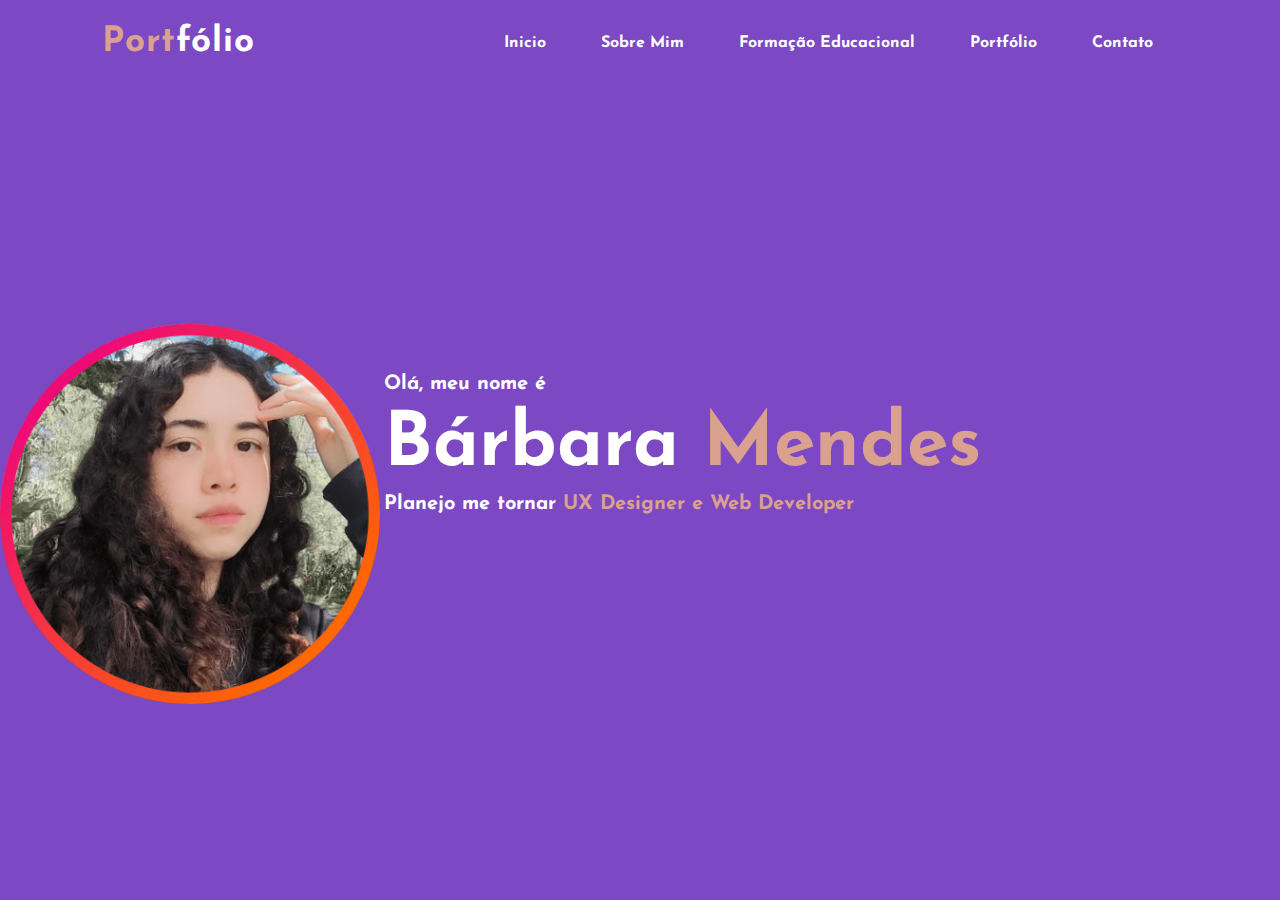
<file: index.html>
<!DOCTYPE html>
<html lang="pt-BR">

<head>
    <meta charset="UTF-8">
    <meta name="viewport" content="width=device-width, initial-scale=1.0">
    <title>Portfólio Bárbara</title>

    <link rel="stylesheet" href="estilo.css">
    <!-- Link externo para fonte -->
    <link rel="preconnect" href="https://fonts.googleapis.com">
    <link rel="preconnect" href="https://fonts.gstatic.com" crossorigin>
    <link href="https://fonts.googleapis.com/css2?family=Josefin+Sans:ital,wght@0,100..700;1,100..700&display=swap"
        rel="stylesheet">

</head>

<body>
    <!-- Cabeçalho-->
    <header>
        <div class="header">
            <nav>
                <!-- Logo do site com a tag span para mudar a cor de algumas letras -->
                <h2 class="logo"><span>Port</span>fólio</h2>
                <ul>
                    <!-- Lista de paginas/links de navegação -->
                    <li><a href="index.html">Inicio</a></li>
                    <li><a href="sobre.html">Sobre mim</a></li>
                    <li><a href="formacao.html">Formação educacional</a></li>
                    <li><a href="portfolio.html">Portfólio</a></li>
                    <li><a href="contato.html">Contato</a></li>
                </ul>
            </nav>
        </div>
    </header>

    <!-- Imagem aredondada na página de inicio-->
    <div class="imagem">
        <img src="imagem/img1.png" alt="foto1" width="200%" height="100%">
    </div>
    <!-- Texto introdutório da página de inicio-->
    <div class="content" id="intro">
        <h3>Olá, meu nome é</h3>
        <h1>Bárbara <span>Mendes</span></h1>
        <h4>Planejo me tornar <span>UX Designer e Web Developer</span></h4>
    </div>


</body>

</html>
</file>
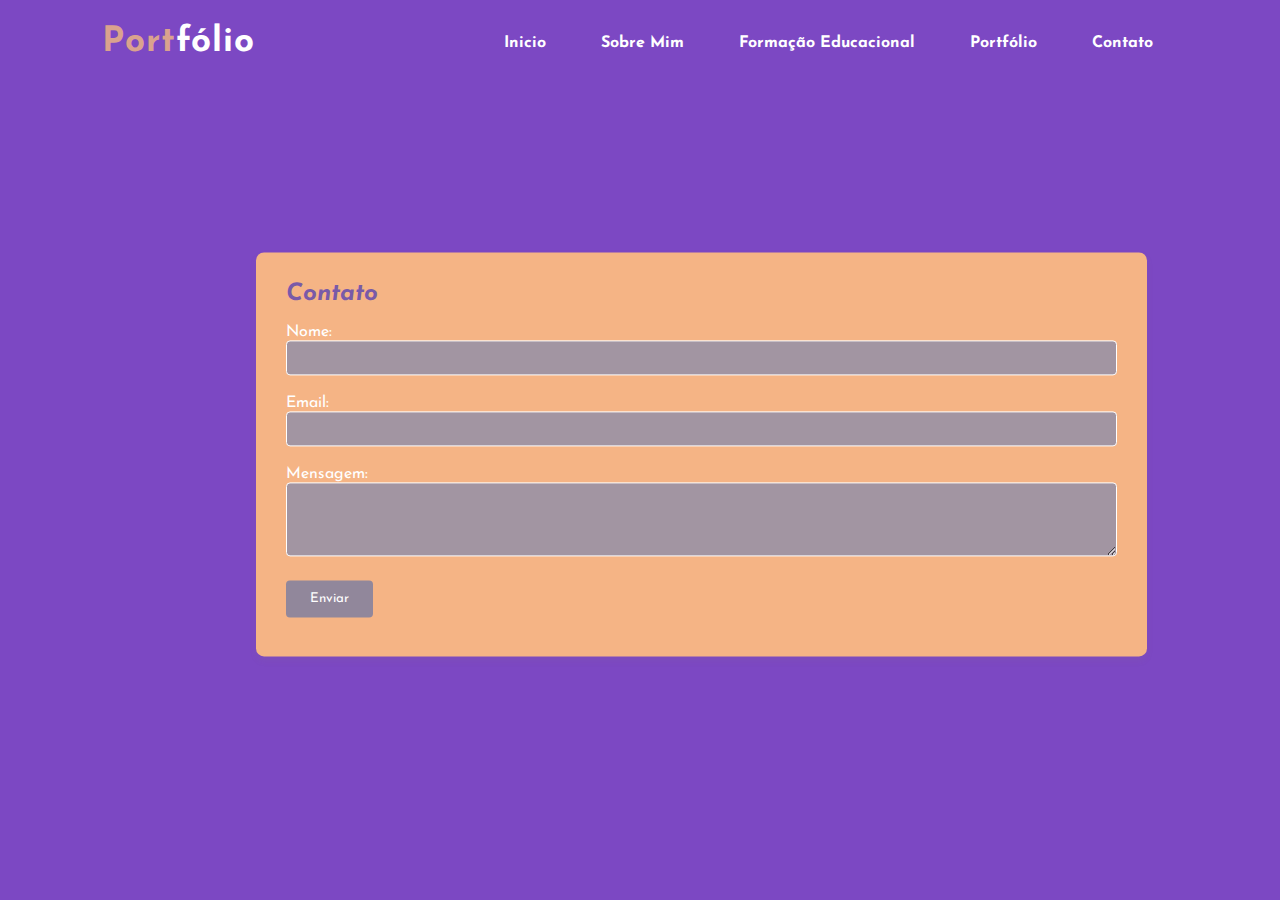
<file: contato.html>
<!DOCTYPE html>
<html lang="pt-BR">

<head>
    <meta charset="UTF-8">
    <meta name="viewport" content="width=device-width, initial-scale=1.0">
    <title>Portfólio Bárbara</title>

    <link rel="stylesheet" href="estilo.css">
    <!-- Link externo para fonte -->
    <link rel="preconnect" href="https://fonts.googleapis.com">
    <link rel="preconnect" href="https://fonts.gstatic.com" crossorigin>
    <link href="https://fonts.googleapis.com/css2?family=Josefin+Sans:ital,wght@0,100..700;1,100..700&display=swap"
        rel="stylesheet">

</head>

<body>
    <!-- Cabeçalho-->
    <header>
        <div class="header">
            <nav>
                <!-- Logo do site com a tag span para mudar a cor de algumas letras -->
                <h2 class="logo"><span>Port</span>fólio</h2>
                <ul>
                    <!-- Lista de paginas/links de navegação -->
                    <li><a href="index.html">Inicio</a></li>
                    <li><a href="sobre.html">Sobre mim</a></li>
                    <li><a href="formacao.html">Formação educacional</a></li>
                    <li><a href="portfolio.html">Portfólio</a></li>
                    <li><a href="contato.html">Contato</a></li>
                </ul>
            </nav>
        </div>
    </header>

    <div class="content">
        <section>
            <!-- Título da seção de contato -->
            <h2 id="titulos">Contato</h2>
            <form id="form-contato">
                <!-- Campo para inserir dados -->
                <label for="nome">Nome:</label>
                <input type="text" id="nome" name="nome" required>
                <label for="email">Email:</label>
                <input type="email" id="email" name="email" required>
                <label for="mensagem">Mensagem:</label>
                <textarea id="mensagem" name="mensagem" rows="4" required></textarea>
                <!-- Botão para enviar dados -->
                <button type="submit">Enviar</button>
            </form>
        </section>
    </div>

</body>

</html>
</file>
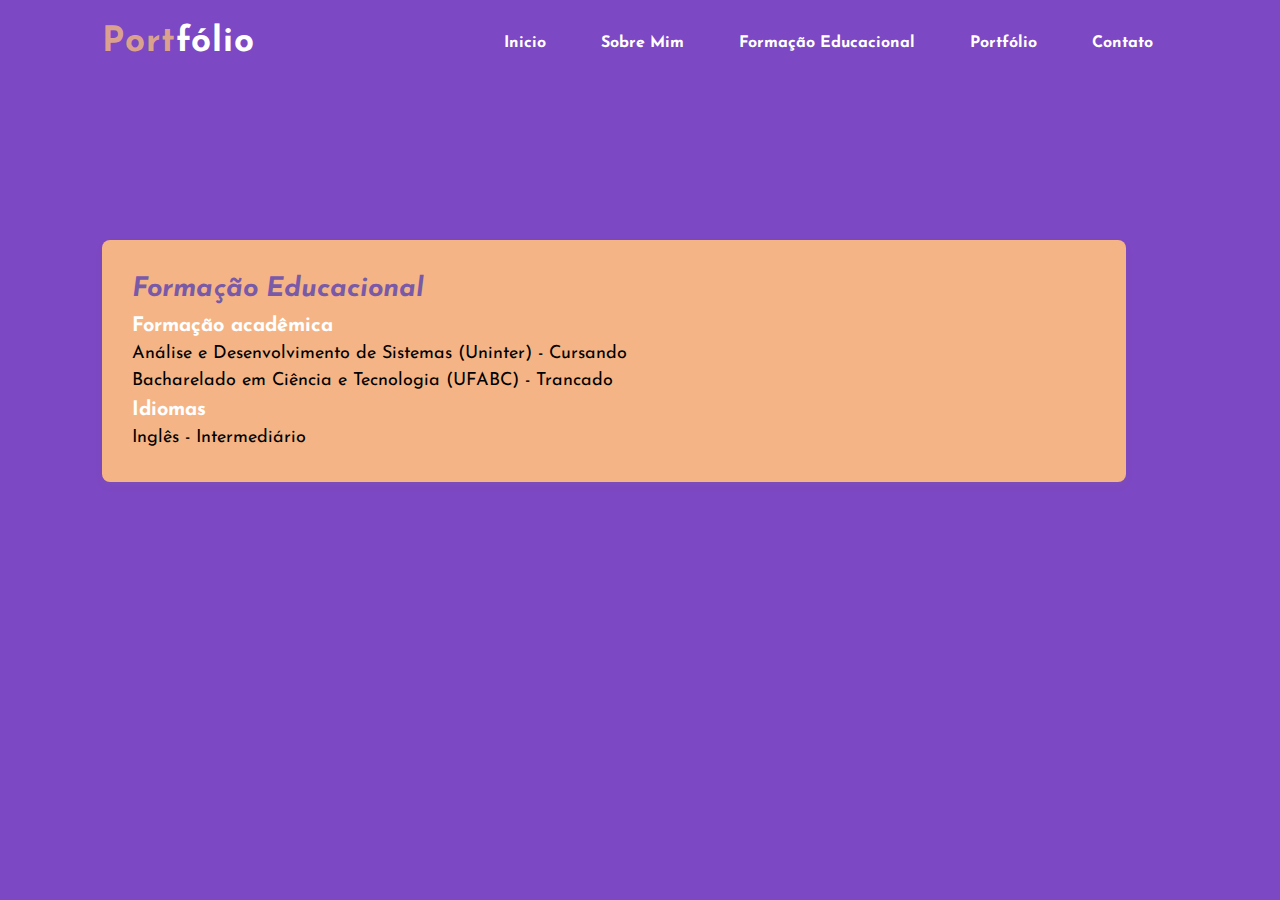
<file: formacao.html>
<!DOCTYPE html>
<html lang="pt-BR">

<head>
    <meta charset="UTF-8">
    <meta name="viewport" content="width=device-width, initial-scale=1.0">
    <title>Portfólio Bárbara</title>

    <link rel="stylesheet" href="estilo.css">
    <!-- Link externo para fonte -->
    <link rel="preconnect" href="https://fonts.googleapis.com">
    <link rel="preconnect" href="https://fonts.gstatic.com" crossorigin>
    <link href="https://fonts.googleapis.com/css2?family=Josefin+Sans:ital,wght@0,100..700;1,100..700&display=swap"
        rel="stylesheet">

</head>

<body>
    <!-- Cabeçalho-->
    <header>
        <div class="header">
            <nav>
                <!-- Logo do site com a tag span para mudar a cor de algumas letras -->
                <h2 class="logo"><span>Port</span>fólio</h2>
                <ul>
                    <!-- Lista de paginas/links de navegação -->
                    <li><a href="index.html">Inicio</a></li>
                    <li><a href="sobre.html">Sobre mim</a></li>
                    <li><a href="formacao.html">Formação educacional</a></li>
                    <li><a href="portfolio.html">Portfólio</a></li>
                    <li><a href="contato.html">Contato</a></li>
                </ul>
            </nav>
        </div>
    </header>

    <!-- Container de conteudo -->
    <div class="container">
        <!-- Seção de formação educacional -->
        <section>
            <h2 id="titulos">Formação Educacional</h2>
            <h3>Formação acadêmica</h3>
            <p>Análise e Desenvolvimento de Sistemas (Uninter) - Cursando</p>
            <p>Bacharelado em Ciência e Tecnologia (UFABC) - Trancado</p>
            <h3>Idiomas</h3>
            <p>Inglês - Intermediário</p>
        </section>
    </div>

</body>

</html>
</file>
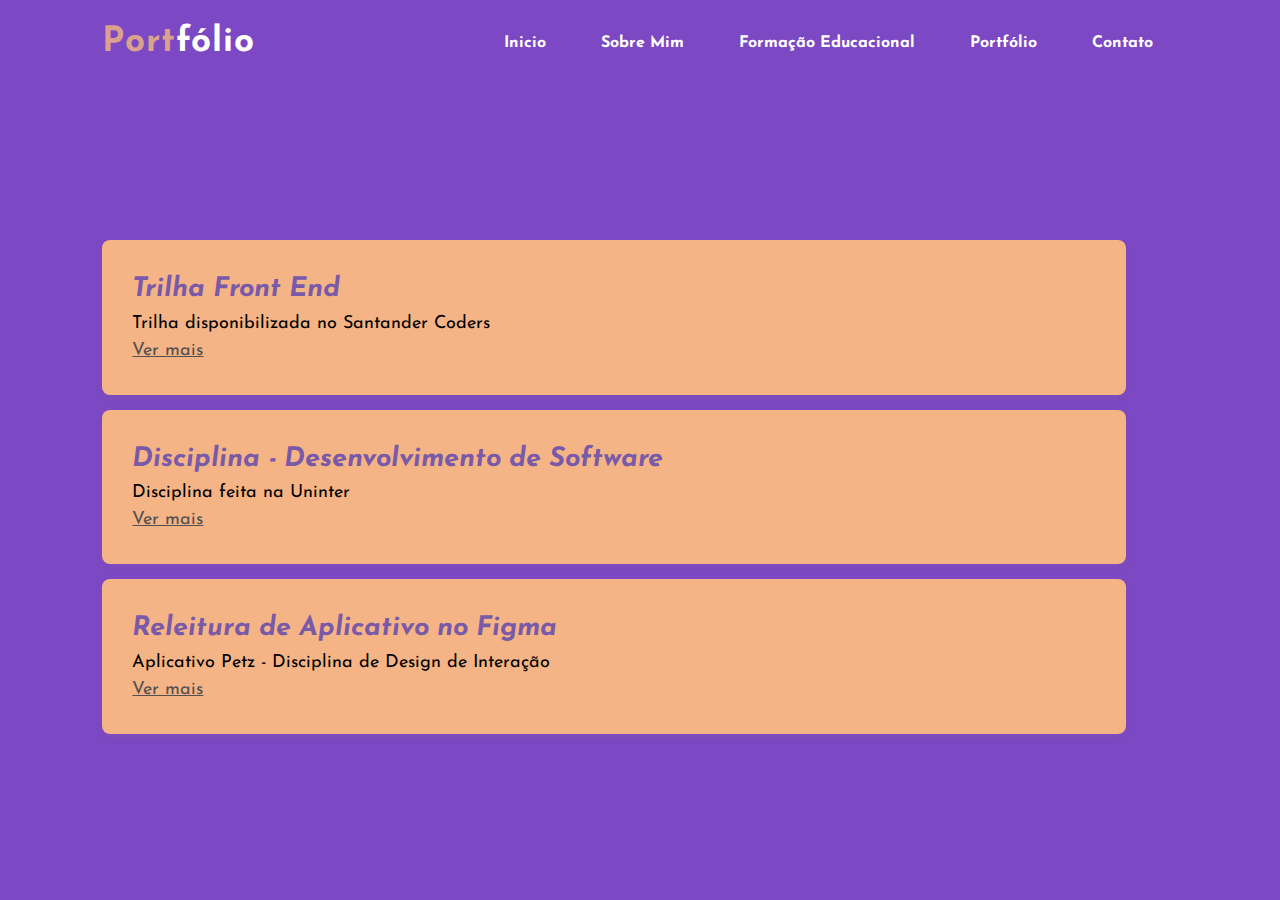
<file: portfolio.html>
<!DOCTYPE html>
<html lang="pt-BR">

<head>
    <meta charset="UTF-8">
    <meta name="viewport" content="width=device-width, initial-scale=1.0">
    <title>Portfólio Bárbara</title>

    <link rel="stylesheet" href="estilo.css">
    <!-- Link externo para fonte -->
    <link rel="preconnect" href="https://fonts.googleapis.com">
    <link rel="preconnect" href="https://fonts.gstatic.com" crossorigin>
    <link href="https://fonts.googleapis.com/css2?family=Josefin+Sans:ital,wght@0,100..700;1,100..700&display=swap"
        rel="stylesheet">

</head>

<body>
    <!-- Cabeçalho-->
    <header>
        <div class="header">
            <nav>
                <!-- Logo do site com a tag span para mudar a cor de algumas letras -->
                <h2 class="logo"><span>Port</span>fólio</h2>
                <ul>
                    <!-- Lista de paginas/links de navegação -->
                    <li><a href="index.html">Inicio</a></li>
                    <li><a href="sobre.html">Sobre mim</a></li>
                    <li><a href="formacao.html">Formação educacional</a></li>
                    <li><a href="portfolio.html">Portfólio</a></li>
                    <li><a href="contato.html">Contato</a></li>
                </ul>
            </nav>
        </div>
    </header>

    <!-- Container para itens do portfólio -->
    <div class="container">
        <section class="portfolio-item">
            <!-- Titulo do item -->
            <h2 id="titulos">Trilha Front End</h2>
            <!-- Descrição do item -->
            <p>Trilha disponibilizada no Santander Coders</p>
            <!-- Link para o item + target=_blank para abrir o link em uma nova aba -->
            <a id="linkport" href="https://github.com/barbaramendess/Trilha-Front-End" target="_blank">Ver mais</a>
        </section>

        <section class="portfolio-item">
            <h2 id="titulos">Disciplina - Desenvolvimento de Software</h2>
            <p>Disciplina feita na Uninter</p>
            <a id="linkport"
                href="https://github.com/barbaramendess/Desenvolvimento-de-Software/tree/main/Desenvolvimento%20de%20Software"
                target="_blank">Ver mais</a>
        </section>

        <section class="portfolio-item">
            <h2 id="titulos">Releitura de Aplicativo no Figma</h2>
            <p>Aplicativo Petz - Disciplina de Design de Interação </p>
            <a id="linkport"
                href="https://www.figma.com/file/GBvPzDOcRY4tJLirelNF55/Atividade-Pr%C3%A1tica---Aplicativo-Petz?type=design&node-id=0%3A1&mode=design&t=m62R1CMBbTSH9Xx0-1"
                target="_blank">Ver mais</a>
        </section>

    </div>

</body>

</html>
</file>
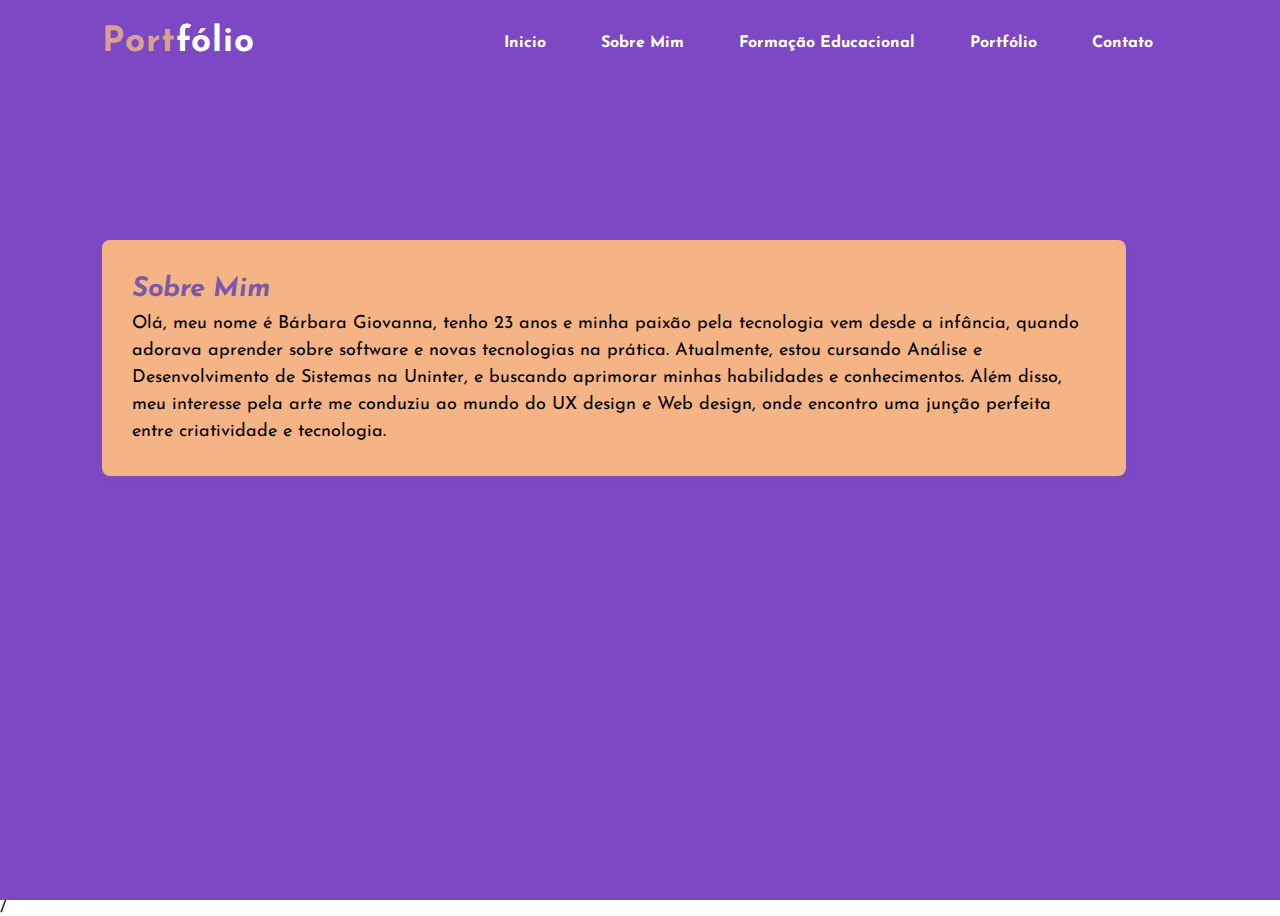
<file: sobre.html>
<!DOCTYPE html>
<html lang="pt-BR">

<head>
    <meta charset="UTF-8" />
    <meta name="viewport" content="width=device-width, initial-scale=1.0" />
    <title>Portfólio Bárbara</title>

    <link rel="stylesheet" href="estilo.css" />
    <!-- Link externo para fonte -->
    <link rel="preconnect" href="https://fonts.googleapis.com" />
    <link rel="preconnect" href="https://fonts.gstatic.com" crossorigin />
    <link href="https://fonts.googleapis.com/css2?family=Josefin+Sans:ital,wght@0,100..700;1,100..700&display=swap"
        rel="stylesheet" />
</head>

<body>
    <!-- Cabeçalho-->
    <header>
        <div class="header">
            <nav>
                <!-- Logo do site com a tag span para mudar a cor de algumas letras -->
                <h2 class="logo"><span>Port</span>fólio</h2>
                <ul>
                    <!-- Lista de paginas/links de navegação -->
                    <li><a href="index.html">Inicio</a></li>
                    <li><a href="sobre.html">Sobre mim</a></li>
                    <li><a href="formacao.html">Formação educacional</a></li>
                    <li><a href="portfolio.html">Portfólio</a></li>
                    <li><a href="contato.html">Contato</a></li>
                </ul>
            </nav>
        </div>
    </header>

    <!-- Container de conteudo -->/
    <div class="container">
        <!-- Container de conteudo -->
        <section>
            <!-- Titulo "sobre mim" -->
            <h2 id="titulos">Sobre Mim</h2>
            <!-- Paragrafo com informações "sobre mim" -->
            <p id="paragrafo">
                Olá, meu nome é Bárbara Giovanna, tenho 23 anos e minha paixão pela
                tecnologia vem desde a infância, quando adorava aprender sobre
                software e novas tecnologias na prática. Atualmente, estou cursando
                Análise e Desenvolvimento de Sistemas na Uninter, e buscando aprimorar
                minhas habilidades e conhecimentos. Além disso, meu interesse pela
                arte me conduziu ao mundo do UX design e Web design, onde encontro uma
                junção perfeita entre criatividade e tecnologia.
            </p>
        </section>
    </div>
</body>

</html>
</file>
<file: estilo.css>
/* Define o modelo de caixa e a fonte para todos os elementos */
* {
  box-sizing: border-box;
  margin: 0;
  padding: 0;
  font-family: "Josefin Sans", sans-serif;
}

/* Estilo do container principal */
.container {
  position: absolute;
  width: 80%;
  height: 10%;
  top: 30%;
  left: 8%;
  transform: translateY(-50%);
  margin: 0;
  font-size: 18px;
  line-height: 1.5;
}

/* Estilo do cabeçalho principal */
.header {
  height: 100vh;
  width: 100%;
  background-color: #7c48c3;
  background-size: cover;
  background-position: center;
}

/* Estilo da imagem */
.imagem {
  position: absolute;
  width: 190px;
  transform: translateY(-150%);
}

/* Estilo da logo */
.logo {
  color: #ffffff;
  font-size: 35px;
  letter-spacing: 1px;
}

/* Estilo para a navegação */
nav {
  display: flex;
  align-items: center;
  justify-content: space-between;
  padding: 25px 8%;
}

/* Estilo para itens da navegação */
nav ul li {
  list-style-type: none;
  display: inline-block;
  padding: 5px 25px;
}

/* Estilo para links da navegação */
nav ul li a {
  color: rgb(255, 255, 255);
  text-decoration: none;
  font-weight: bolder;
  text-transform: capitalize;
}

/* Estilo para itens da navegação ao passar o mouse */
nav ul li a:hover {
  color: #daa28e;
  transition: 0.3s;
}

/* Estilo do conteudo */
.content {
  position: absolute;
  top: 45%;
  left: 20%;
  transform: translateY(-40%);
}

/* Estilo da introdução */
#intro {
  top: 50%;
  left: 30%;
}

/* Estilo dos itens do portfolio */
.portfolio-item a {
  color: #53504f;
}

/* Estilo dos itens do portfolio ao passar o mouse */
.portfolio-item a:hover {
  color: #6200ff;
}

/* Estilo dos itens destacados */
span {
  color: #daa28e;
}

/* Estilo do título principal */
h1 {
  color: rgb(255, 255, 255);
  font-size: 75px;
  margin: 15px 0px 10px;
}

/* Estilo dos subtitulos */
h4 {
  color: white;
  font-size: 20px;
  margin-bottom: 50px;
}

h3 {
  color: rgb(255, 255, 255);
  font-size: 20px;
}

/* Estilo do titulo secundário */
#titulos {
  color: #795aa8;
  font-style: italic;
}

/* Estilo das seções */
section {
  padding: 30px;
  margin-top: 15px;
  background-color: #f5b485;
  border-radius: 8px;
  box-shadow: 0 4px 6px rgba(139, 119, 119, 0.1);
  transition: transform 0.3s ease-in-out;
}

/* Estilo do formulário */
form {
  margin-top: 2vh;
  margin-bottom: 1vh;
}

/* Estilos dos campos de inserir dados */
label {
  display: inline-flexbox;
  margin-bottom: 30px;
  color: #fff;
}

/* Estilos do campo de texto (textarea) */
input[type="text"],
input[type="email"],
textarea {
  width: 100%;
  padding: 10px;
  margin-bottom: 20px;
  border-radius: 4px;
  border: 1px solid #ffffff;
  background-color: #a295a2;
  color: #000000;
}

/* Estilo do botão */
button {
  background-color: #91879b;
  color: #fff;
  padding: 12px 24px;
  border: none;
  border-radius: 4px;
  cursor: pointer;
  transition: background-color 0.3s ease-in-out;
}

/* Estilo do botão ao passar o mouse */
button:hover {
  background-color: #e4865d;
}

/* Estilo para como o site irá se parecer no celular */
@media only screen and (max-width: 600px) {

  /* A imagem não irá aparecer */
  .imagem {
    display: none;
  }
}
</file>
